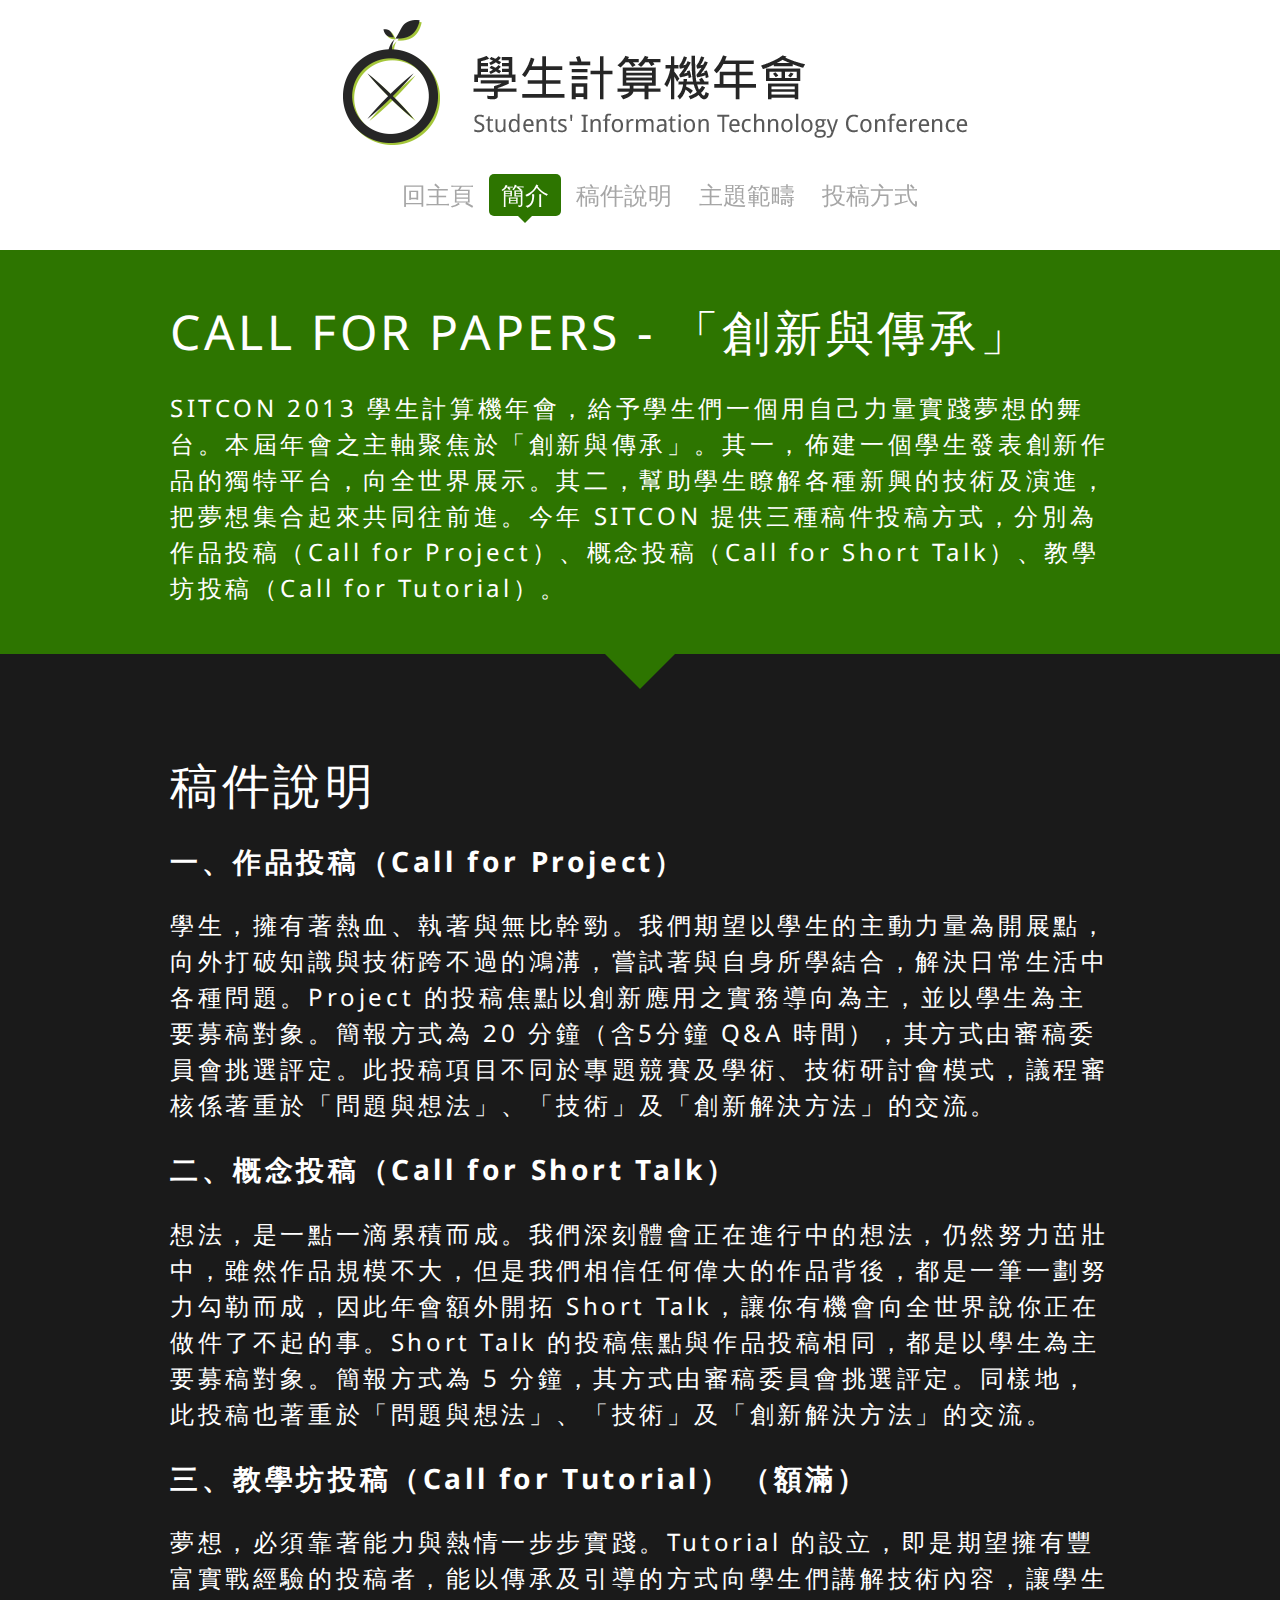
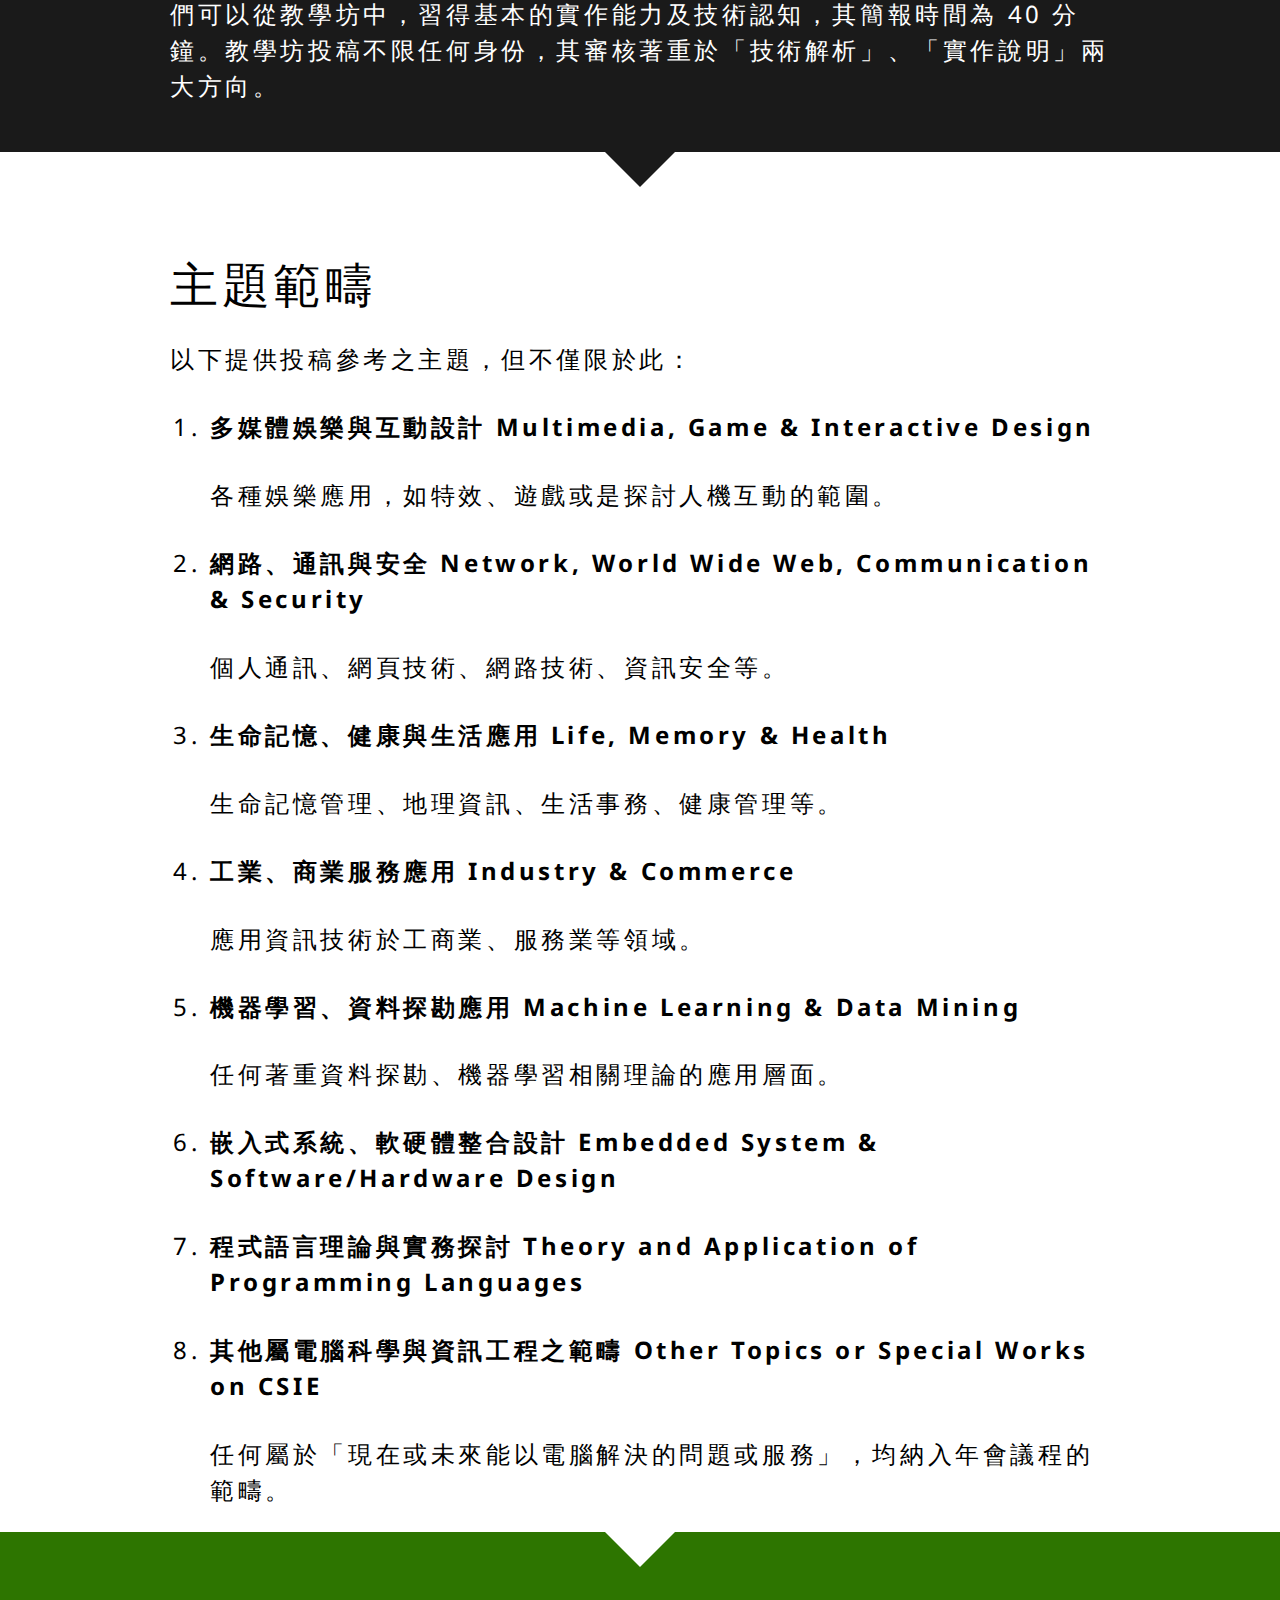
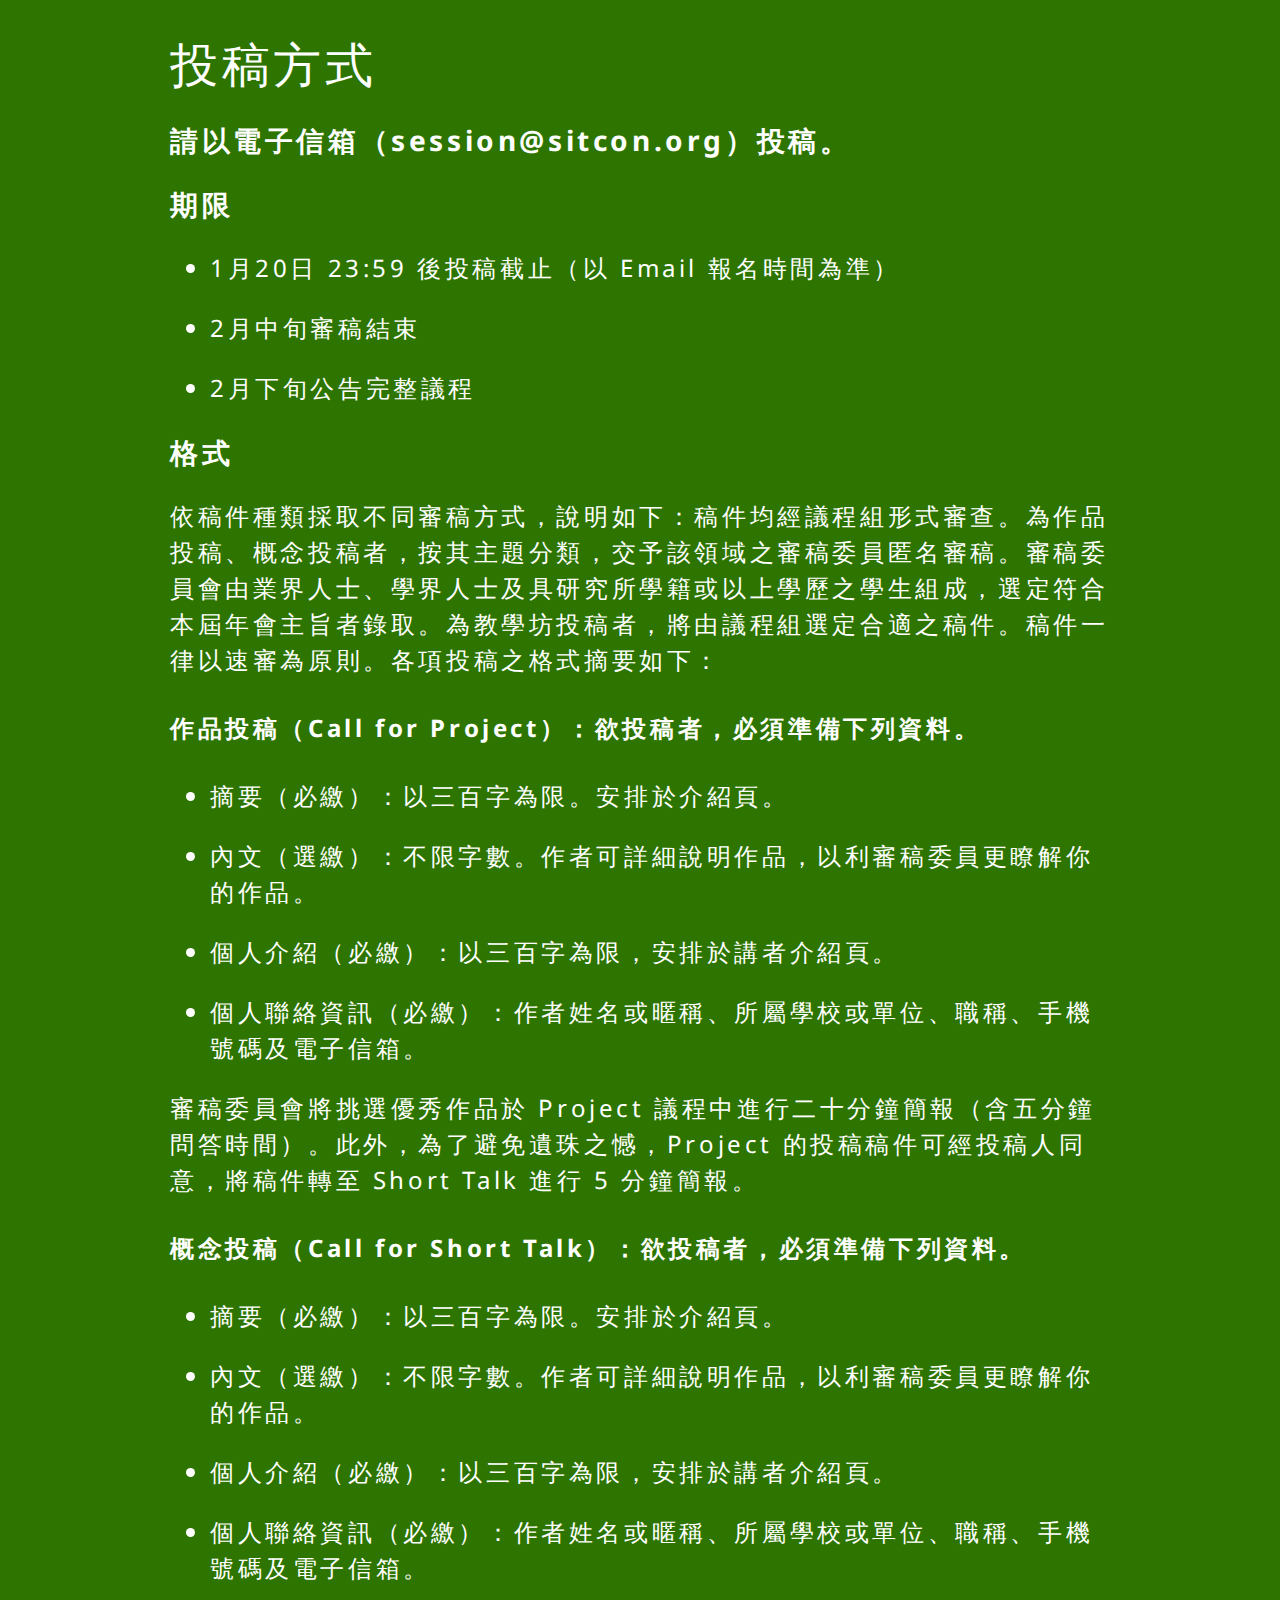
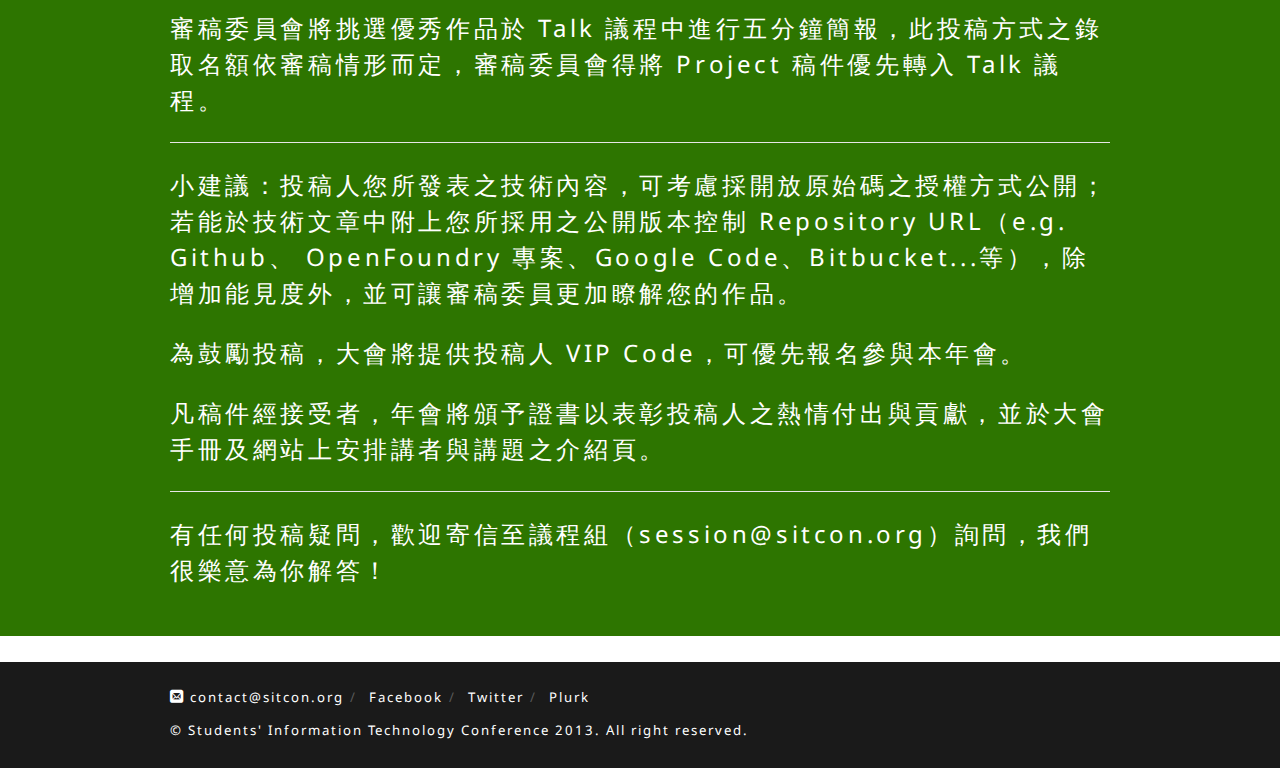
<file: cfp.html>
<!DOCTYPE html>
<!--[if lt IE 7]>      <html class="no-js lt-ie9 lt-ie8 lt-ie7"> <![endif]-->
<!--[if IE 7]>         <html class="no-js lt-ie9 lt-ie8"> <![endif]-->
<!--[if IE 8]>         <html class="no-js lt-ie9"> <![endif]-->
<!--[if gt IE 8]><!--> <html class="no-js"> <!--<![endif]-->
    <head>
        <meta charset="utf-8">
        <meta http-equiv="X-UA-Compatible" content="IE=edge,chrome=1">
        <title>議程徵稿 - 學生計算機年會 | Students' Information Technology Conference</title>
        <meta name="description" content="學生計算機年會（SITCON）係一學生自發組成的研討會，秉持著以學生為主軸的核心價值，藉以凝聚與傳遞學生的力量。希望藉由提供一經驗交流與資訊技術實務分享的平台，使已有成就者能夠傳承己身經驗，展露頭角者在激盪中獲得靈感與啟發，並同時讓初入茅廬者得以對資訊科學有更深入的了解；進而達到「學以致用、教學相長」的目標。">
        <meta name="viewport" content="width=device-width">

        <link rel="stylesheet" href="stylesheets/normalize.min.css">
        <link rel="stylesheet" href="stylesheets/icon_font.css">
        <link rel="stylesheet" href="stylesheets/main.css">

        <script src="javascripts/vendor/modernizr-2.6.2.min.js"></script>
    </head>

    <body>
        <!--[if lt IE 8]>
            <p class="chromeframe">We suggest <a href="http://browsehappy.com/">upgrade your browser</a> or <a href="http://www.google.com/chromeframe/?redirect=true">activate Google Chrome Frame</a> to improve your experience.</p>
        <![endif]-->

      <header role="header">
        <div class="container">
          <div clas="row">
            <div class="span12">
              <h1>學生計算機年會</h1>
              <nav id="main_menu" role="main_menu">
                <header>
                  <h2>主選單</h2>
                </header>
                <ul>
                  <li><a href="index.html">回主頁</a></li>
                  <li><a href="#about" class="active">簡介</a></li>
                  <li><a href="#talks">稿件說明</a></li>
                  <li><a href="#subject">主題範疇</a></li>
                  <li><a href="#ways_to_submit">投稿方式</a></li>
                </ul>
              </nav>
            </div>
          </div>
        </div>
      </header>
      <div id="main_frame">
        <article id="about" class="section_green">
          <div class="container">
            <div class="row">
              <div class="span12">
                <header>
                  <h2>CALL FOR PAPERS - 「創新與傳承」</h2>
                </header>
                <p>
                SITCON 2013 學生計算機年會，給予學生們一個用自己力量實踐夢想的舞台。本屆年會之主軸聚焦於「創新與傳承」。其一，佈建一個學生發表創新作品的獨特平台，向全世界展示。其二，幫助學生瞭解各種新興的技術及演進，把夢想集合起來共同往前進。今年 SITCON 提供三種稿件投稿方式，分別為作品投稿（Call for Project）、概念投稿（Call for Short Talk）、教學坊投稿（Call for Tutorial）。
                </p>
              </div>
            </div>
          </div>
        </article>
        <section id="talks" class="section_black attach_arrow_green">
          <div class="container">
            <div class="row">
              <div class="span12">
                <header>
                  <h2>稿件說明</h2>
                </header>
                <article>
                  <h3>一、作品投稿（Call for Project）</h3>
                  <p>
                  學生，擁有著熱血、執著與無比幹勁。我們期望以學生的主動力量為開展點，向外打破知識與技術跨不過的鴻溝，嘗試著與自身所學結合，解決日常生活中各種問題。Project 的投稿焦點以創新應用之實務導向為主，並以學生為主要募稿對象。簡報方式為 20 分鐘（含5分鐘 Q&A 時間），其方式由審稿委員會挑選評定。此投稿項目不同於專題競賽及學術、技術研討會模式，議程審核係著重於「問題與想法」、「技術」及「創新解決方法」的交流。
                  </p>
                  <h3>二、概念投稿（Call for Short Talk）</h3>
                  <p>
                  想法，是一點一滴累積而成。我們深刻體會正在進行中的想法，仍然努力茁壯中，雖然作品規模不大，但是我們相信任何偉大的作品背後，都是一筆一劃努力勾勒而成，因此年會額外開拓 Short Talk，讓你有機會向全世界說你正在做件了不起的事。Short Talk 的投稿焦點與作品投稿相同，都是以學生為主要募稿對象。簡報方式為 5 分鐘，其方式由審稿委員會挑選評定。同樣地，此投稿也著重於「問題與想法」、「技術」及「創新解決方法」的交流。
                  </p>
                  <h3>三、教學坊投稿（Call for Tutorial） （額滿）</h3>
                  <p>
                  夢想，必須靠著能力與熱情一步步實踐。Tutorial 的設立，即是期望擁有豐富實戰經驗的投稿者，能以傳承及引導的方式向學生們講解技術內容，讓學生們可以從教學坊中，習得基本的實作能力及技術認知，其簡報時間為 40 分鐘。教學坊投稿不限任何身份，其審核著重於「技術解析」、「實作說明」兩大方向。
                  </p>
                </article>
              </div>
            </div>
          </div>
        </section>
        <section id="subject" class="attach_arrow_black">
          <div class="container">
            <div class="row">
              <div class="span12">
                <header>
                  <h2>主題範疇</h2>
                </header>
                <article>
                  <p>以下提供投稿參考之主題，但不僅限於此：</p>
                  <ol>
                    <li>
                    <h4>多媒體娛樂與互動設計 Multimedia, Game & Interactive Design</h4>
                    <p>各種娛樂應用，如特效、遊戲或是探討人機互動的範圍。</p>
                    </li>
                    <li>
                    <h4>網路、通訊與安全 Network, World Wide Web, Communication & Security</h4>
                    <p>個人通訊、網頁技術、網路技術、資訊安全等。</p>
                    </li>
                    <li>
                    <h4>生命記憶、健康與生活應用 Life, Memory & Health</h4>
                    <p>生命記憶管理、地理資訊、生活事務、健康管理等。</p>
                    </li>
                    <li>
                    <h4>工業、商業服務應用 Industry & Commerce</h4>
                    <p>應用資訊技術於工商業、服務業等領域。</p>
                    </li>
                    <li>
                    <h4>機器學習、資料探勘應用 Machine Learning & Data Mining</h4>
                    <p>任何著重資料探勘、機器學習相關理論的應用層面。</p>
                    </li>
                    <li>
                    <h4>嵌入式系統、軟硬體整合設計  Embedded System & Software/Hardware Design</h4>
                    </li>
                    <li>
                    <h4>程式語言理論與實務探討 Theory and Application of Programming Languages</h4>
                    </li>
                    <li>
                    <h4>其他屬電腦科學與資訊工程之範疇 Other Topics or Special Works on CSIE</h4>
                    <p>任何屬於「現在或未來能以電腦解決的問題或服務」，均納入年會議程的範疇。</p>
                    </li>
                  </ol>
                </article>
              </div>
            </div>
          </div>
        </section>
        <section id="ways_to_submit" class="section_green attach_arrow_white">
          <div class="container">
            <div class="row">
              <div class="span12">
                <header>
                  <h2>投稿方式</h2>
                  <h3>請以電子信箱（session@sitcon.org）投稿。</h3>
                </header>
                <article>
                  <h3>期限</h3>
                  <ul>
                    <li><p>1月20日 23:59 後投稿截止（以 Email 報名時間為準）</p></li>
                    <li><p>2月中旬審稿結束</p></li>
                    <li><p>2月下旬公告完整議程</p></li>
                  </ul>
                </article>
                <article>
                  <h3>格式</h3>
                  <p>
                  依稿件種類採取不同審稿方式，說明如下：稿件均經議程組形式審查。為作品投稿、概念投稿者，按其主題分類，交予該領域之審稿委員匿名審稿。審稿委員會由業界人士、學界人士及具研究所學籍或以上學歷之學生組成，選定符合本屆年會主旨者錄取。為教學坊投稿者，將由議程組選定合適之稿件。稿件一律以速審為原則。各項投稿之格式摘要如下：
                  </p>
                  <h4>作品投稿（Call for Project）：欲投稿者，必須準備下列資料。</h4>
                  <ul>
                    <li><p>摘要（必繳）：以三百字為限。安排於介紹頁。</p></li>
                    <li><p>內文（選繳）：不限字數。作者可詳細說明作品，以利審稿委員更瞭解你的作品。</p></li>
                    <li><p>個人介紹（必繳）：以三百字為限，安排於講者介紹頁。</p></li>
                    <li><p>個人聯絡資訊（必繳）：作者姓名或暱稱、所屬學校或單位、職稱、手機號碼及電子信箱。</p></li>
                  </ul>
                  <p>審稿委員會將挑選優秀作品於 Project 議程中進行二十分鐘簡報（含五分鐘問答時間）。此外，為了避免遺珠之憾，Project 的投稿稿件可經投稿人同意，將稿件轉至 Short Talk 進行 5 分鐘簡報。</p>
                  <h4>概念投稿（Call for Short Talk）：欲投稿者，必須準備下列資料。</h4>
                  <ul>
                    <li><p>摘要（必繳）：以三百字為限。安排於介紹頁。</p></li>
                    <li><p>內文（選繳）：不限字數。作者可詳細說明作品，以利審稿委員更瞭解你的作品。</p></li>
                    <li><p>個人介紹（必繳）：以三百字為限，安排於講者介紹頁。</p></li>
                    <li><p>個人聯絡資訊（必繳）：作者姓名或暱稱、所屬學校或單位、職稱、手機號碼及電子信箱。</p></li>
                  </ul>
                  <p>審稿委員會將挑選優秀作品於 Talk 議程中進行五分鐘簡報，此投稿方式之錄取名額依審稿情形而定，審稿委員會得將 Project 稿件優先轉入 Talk 議程。</p>
                  <hr />
                  <p>小建議：投稿人您所發表之技術內容，可考慮採開放原始碼之授權方式公開；若能於技術文章中附上您所採用之公開版本控制 Repository URL（e.g. Github、 OpenFoundry 專案、Google Code、Bitbucket...等），除增加能見度外，並可讓審稿委員更加瞭解您的作品。</p>
                  <p>為鼓勵投稿，大會將提供投稿人 VIP Code，可優先報名參與本年會。</p>
                  <p>
                  凡稿件經接受者，年會將頒予證書以表彰投稿人之熱情付出與貢獻，並於大會手冊及網站上安排講者與講題之介紹頁。
                  </p>
                </article>
                <hr />
                <article>
                  <p>有任何投稿疑問，歡迎寄信至議程組（session@sitcon.org）詢問，我們很樂意為你解答！</p>
                </article>
              </div>
            </div>
          </div>
        </section>
      </div>
      <footer role="footer" class="section_black">
        <div class="container">
          <div class="row">
            <div class="span12">
              <p class="social">
              <span class="icon-mail"> <a href="mailto:contact@sitcon.org" target="_blank">contact@sitcon.org</a></span><span class="split">/</span>
              <a href="https://www.facebook.com/SitconTW" target="_blank">Facebook</a><span class="split">/</span>
              <a href="https://twitter.com/sitcontw" target="_blank">Twitter</a><span class="split">/</span>
              <a href="http://www.plurk.com/sitcon" target="_blank">Plurk</a>
              </p>
              <p>© Students' Information Technology Conference 2013. All right reserved.</p>
            </div>
          </div>
        </div>
      </footer>


      <script src="//ajax.googleapis.com/ajax/libs/jquery/1.8.3/jquery.min.js"></script>
      <script>window.jQuery || document.write('<script src="javascripts/vendor/jquery-1.8.3.min.js"><\/script>')</script>

      <script src="javascripts/plugins.js"></script>
      <script src="javascripts/jquery.easing.1.3.js"></script>
      <script src="javascripts/main.js"></script>

      <script>
      var _gaq=[['_setAccount','UA-34467841-1'],['_trackPageview']];
      (function(d,t){var g=d.createElement(t),s=d.getElementsByTagName(t)[0];
       g.src=('https:'==location.protocol?'//ssl':'//www')+'.google-analytics.com/ga.js';
       s.parentNode.insertBefore(g,s)}(document,'script'));
      </script>
    </body>
</html>
</file>
<file: stylesheets/icon_font.css>
@font-face {
	font-family: 'icomoon';
	src:url('fonts/icomoon.eot');
	src:url('fonts/icomoon.eot?#iefix') format('embedded-opentype'),
		url('fonts/icomoon.svg#icomoon') format('svg'),
		url('fonts/icomoon.woff') format('woff'),
		url('fonts/icomoon.ttf') format('truetype');
	font-weight: normal;
	font-style: normal;
}

/* Use the following CSS code if you want to use data attributes for inserting your icons */
[data-icon]:before {
	font-family: 'icomoon';
	content: attr(data-icon);
	speak: none;
	font-weight: normal;
	line-height: 1;
	-webkit-font-smoothing: antialiased;
}

/* Use the following CSS code if you want to have a class per icon */
[class^="icon-"]:before, [class*=" icon-"]:before {
	font-family: 'icomoon';
	font-style: normal;
	speak: none;
	font-weight: normal;
	line-height: 1;
	-webkit-font-smoothing: antialiased;
}
.icon-github:before {
	content: "\26";
}
.icon-facebook:before {
	content: "\27";
}
.icon-twitter:before {
	content: "\22";
}
.icon-home:before {
	content: "\21";
}
.icon-google-plus:before {
	content: "\23";
}
.icon-mail:before {
	content: "\24";
}
</file>
<file: stylesheets/main.css>
@import url("http://fonts.googleapis.com/css?family=Droid+Sans");html{font-size:12px;-webkit-font-size-adjust:none}body{font-size:12px;font-family:"Droid Sans","Droid Sans Fallback","微軟正黑體","Microsoft JhengHei","STHeiti","Heiti TC",SimSun,"Helvetica Neue",Helvetica,Arial,sans-serif;line-height:18px;padding-top:250px;-webkit-transition:1s;-moz-transition:1s;-o-transition:1s;transition:1s;-webkit-font-smoothing:antialiased;-webkit-font-size-adjust:none}@media (max-width: 767px){body{font-size:13.2px;padding-top:55px}}body.close{padding-top:100px}a{color:#1a1a1a;text-decoration:none}a.link-light{color:#2d7500}hr{border:none;border-bottom:1px solid #e6e6e6}hr.light{border-bottom:1px solid #333}p{line-height:1.5em}.button{-webkit-border-radius:5px;-moz-border-radius:5px;-ms-border-radius:5px;-o-border-radius:5px;border-radius:5px;padding:0.5em 0.7em;font-family:"Lucida Sans Unicode","Lucida Grande",sans-serif}.button.light{background:white}.button.normal{color:white;background:#2d7500}.button.dark{color:white;background:#1a1a1a}.button.large{font-size:24px;font-size:2rem}.button.middle{font-size:18px;font-size:1.5rem}.button.small{font-size:13.2px;font-size:1.1rem}.container{width:940px;margin:0 auto}@media (max-width: 979px){.container{width:96%}}.row{margin-left:-20px;*zoom:1}.row:before,.row:after{display:table;content:"";line-height:0}.row:after{clear:both}[class*="span"]{margin-left:20px;float:left}.span1{margin-top:1em;width:60px}.span2{margin-top:1em;width:140px}.span3{margin-top:1em;width:220px}.span4{margin-top:1em;width:300px}.span5{margin-top:1em;width:380px}.span6{margin-top:1em;width:460px}.span7{margin-top:1em;width:540px}.span8{margin-top:1em;width:620px}.span9{margin-top:1em;width:700px}.span10{margin-top:1em;width:780px}.span11{margin-top:1em;width:860px}.span12{margin-top:1em;width:940px}@media (max-width: 979px){[class*="mobile"]{-webkit-box-sizing:border-box;-moz-box-sizing:border-box;box-sizing:border-box}[class*="span"]{margin-left:0;padding-left:20px}.mobileHide{display:none}.mobile1{width:12.5%}.mobile2{width:25%}.mobile3{width:37.5%}.mobile4{width:50%}.mobile5{width:62.5%}.mobile6{width:75%}.mobile7{width:87.5%}.mobile8{width:100%}}@media (max-width: 767px){[class*="mobile"]{-webkit-box-sizing:border-box;-moz-box-sizing:border-box;box-sizing:border-box}[class*="span"]{margin-left:0;padding-left:20px}.mobileHide{display:none}.mobile1{width:25%}.mobile2{width:50%}.mobile3{width:75%}.mobile4{width:100%}}header[role="header"]{height:250px;width:100%;z-index:999;background:white;position:fixed;top:0;-webkit-transition:1s;-moz-transition:1s;-o-transition:1s;transition:1s;*zoom:1}header[role="header"] h1{text-indent:-999999px;background:url('../images/banner_logo.png?1355909500') center;width:700px;height:150px;margin:0 auto;-webkit-transition:1s;-moz-transition:1s;-o-transition:1s;transition:1s}@media (max-width: 767px){header[role="header"] h1{text-indent:0;background:none;width:auto;height:auto}}header[role="header"].close{height:100px}header[role="header"].close h1{height:0}@media (max-width: 767px){header[role="header"]{height:auto;padding:10px 0}}header[role="header"]:before,header[role="header"]:after{display:table;content:"";line-height:0}header[role="header"]:after{clear:both}footer[role="footer"]{letter-spacing:.15em;font-size:13.2px;font-size:1.1rem;margin-top:2em}footer[role="footer"] .social a{color:#FFF}footer[role="footer"] .split{margin:0 0.5em;color:#595959}@media (max-width: 767px){nav[role="main_menu"]{position:absolute;width:96%;top:50%;margin-top:-12px}}nav[role="main_menu"] header{display:none}@media (max-width: 767px){nav[role="main_menu"] header{display:block;text-align:right;*zoom:1}nav[role="main_menu"] header h2{font-size:13.2px;font-size:1.1rem;text-transform:uppercase}nav[role="main_menu"] header h2 a{color:white;background:#2d7500;padding:10px}nav[role="main_menu"] header:before,nav[role="main_menu"] header:after{display:table;content:"";line-height:0}nav[role="main_menu"] header:after{clear:both}}nav[role="main_menu"] ul{text-align:center;padding:0}@media (max-width: 767px){nav[role="main_menu"] ul{background:#2d7500;display:none}}nav[role="main_menu"] li{display:inline;font-size:24px;font-size:2rem}@media (max-width: 979px){nav[role="main_menu"] li{font-size:18px;font-size:1.5rem}}@media (max-width: 767px){nav[role="main_menu"] li{display:block;font-size:13.2px;font-size:1.1rem}}nav[role="main_menu"] li a{display:inline-block;color:#a6a6a6;padding:.5em;text-transform:uppercase;position:relative}@media (max-width: 767px){nav[role="main_menu"] li a{color:white;display:block}}nav[role="main_menu"] li a:hover{color:#1a1a1a}@media (max-width: 767px){nav[role="main_menu"] li a:hover{color:#1a1a1a;background:white}}nav[role="main_menu"] li a.active{color:white;background:#2d7500;-webkit-border-radius:5px;-moz-border-radius:5px;-ms-border-radius:5px;-o-border-radius:5px;border-radius:5px}@media (max-width: 767px){nav[role="main_menu"] li a.active{background:white;color:#1a1a1a;-webkit-border-radius:0;-moz-border-radius:0;-ms-border-radius:0;-o-border-radius:0;border-radius:0}}nav[role="main_menu"] li a.active:after{content:" ";display:block;width:0;height:0;border:7px solid transparent;border-top:7px solid #2d7500;position:absolute;top:100%;left:50%;margin-left:-7px}@media (max-width: 767px){nav[role="main_menu"] li a.active:after{border:none}}#main_frame header h2{font-size:48px;font-size:4rem;font-weight:normal;text-transform:uppercase}@media (max-width: 767px){#main_frame header h2{font-size:24px;font-size:2rem}}.section_green{background:#2d7500;color:white;padding-bottom:1em}.section_black{background:#1a1a1a;color:white;padding-bottom:1em}.attach_arrow_green{padding-top:50px;position:relative}.attach_arrow_green:after{display:block;width:0;height:0;border:35px solid transparent;border-top:35px solid #2d7500;content:" ";position:absolute;top:0%;left:50%;margin-left:-35px}.attach_arrow_black{padding-top:50px;position:relative}.attach_arrow_black:after{display:block;width:0;height:0;border:35px solid transparent;border-top:35px solid #1a1a1a;content:" ";position:absolute;top:0%;left:50%;margin-left:-35px}.attach_arrow_white{padding-top:50px;position:relative}.attach_arrow_white:after{display:block;width:0;height:0;border:35px solid transparent;border-top:35px solid #fff;content:" ";position:absolute;top:0%;left:50%;margin-left:-35px}#about,#talks,#subject,#ways_to_submit{font-size:24px;font-size:2rem;line-height:1.5em;letter-spacing:.15em}@media (max-width: 767px){#about,#talks,#subject,#ways_to_submit{font-size:14.4px;font-size:1.2rem}}#info{font-size:18px;font-size:1.5rem;letter-spacing:.15em;line-height:1.5em}#info>header{display:none}#info h3{text-transform:uppercase;font-size:48px;font-size:4rem;font-weight:normal}@media (max-width: 767px){#info h3{font-size:24px;font-size:2rem}}@media (max-width: 767px){#info{font-size:14.4px;font-size:1.2rem}}#info .hint{font-size:13.2px;font-size:1.1rem;margin-left:.5em}#info .register{position:relative}#info .register:after{display:block;width:0;height:0;border:5px solid transparent;border-left:5px solid #fff;content:" ";position:absolute;left:100%;top:50%;margin-top:-5px}#time{font-size:36px;font-size:3rem;text-transform:uppercase;border-right:1px solid #333}@media (max-width: 767px){#time{border:none;border-bottom:1px solid #333;font-size:14.4px;font-size:1.2rem}}#time .register{font-size:18px;font-size:1.5rem}@media (max-width: 767px){#time .register{font-size:13.2px;font-size:1.1rem}}#host .co-host{cursor:pointer}#host .co-host a{color:#2d7500}#co-host{display:none;-webkit-transition:1s;-moz-transition:1s;-o-transition:1s;transition:1s}#co-host .hint{color:#2d7500}#team h3,#speakers h3{font-size:24px;font-size:2rem;font-weight:normal;color:#595959}@media (max-width: 767px){#team h3,#speakers h3{font-size:14.4px;font-size:1.2rem}}#team h3 .leader,#speakers h3 .leader{font-size:14.00004px;font-size:1.16667rem}@media (max-width: 767px){#team h3 .leader,#speakers h3 .leader{font-size:13.2px;font-size:1.1rem}}#team h4,#speakers h4{margin:0.5em 0}#team .info,#speakers .info{line-height:1.5em;letter-spacing:.15em}#team .avatar,#speakers .avatar{float:left;margin:18px 0}#team .avatar img,#speakers .avatar img{-webkit-border-radius:50%;-moz-border-radius:50%;-ms-border-radius:50%;-o-border-radius:50%;border-radius:50%}#team a,#speakers a{color:#2d7500}#team .avatar{margin:18px}#sponsor .hint{text-align:center;font-size:36px;font-size:3rem}@media (max-width: 767px){#sponsor .hint{font-size:14.4px;font-size:1.2rem}}#sponsor .hint p{text-transform:uppercase}#sponsor .hint .span12,#sponsor .hint .span6{margin-top:0}#schedule{text-align:center}#schedule-table{width:100%;font-size:16.8px;font-size:1.4rem;line-height:1.5em;border-collapse:separate;border-spacing:2px;margin:2em auto}#schedule-table tr:nth-child(even){background:#276600}#schedule-table td{text-align:center;text-shadow:#252 2px 2px}#schedule-table th{text-align:center}#schedule-table thead th{background:#235b00;text-align:center}#schedule-table .talker,#schedule-table .host{display:block;text-shadow:none;font-size:14.4px;font-size:1.2rem}#sponsor{text-align:center}#sponsor .list{*zoom:1}#sponsor .list:before,#sponsor .list:after{display:table;content:"";line-height:0}#sponsor .list:after{clear:both}#sponsor .list>a{float:left;display:block;margin-right:5px;margin-bottom:0.5em;height:120px}#sponsor .list>a img{width:100%}#location header{display:none}#feedback{text-align:center}#feedback header{display:none}#feedback p{padding-bottom:1em}
</file>
